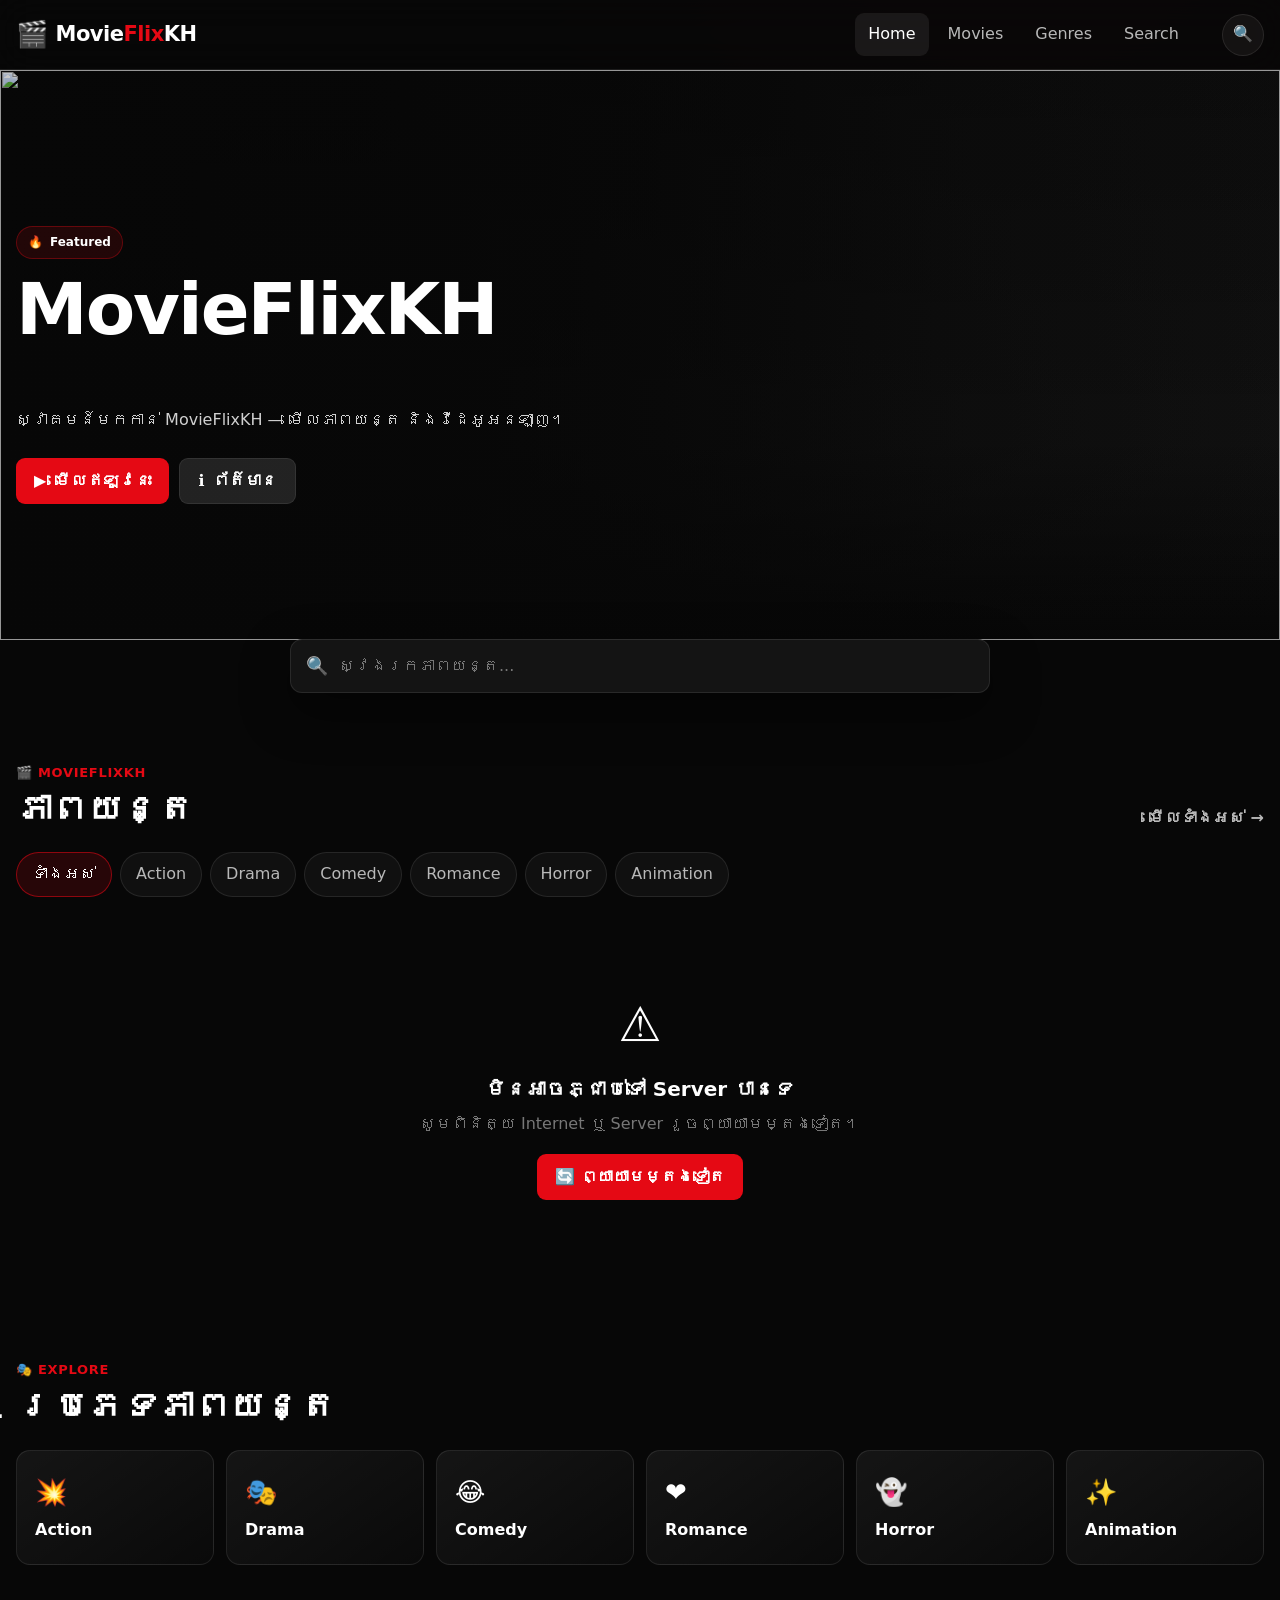
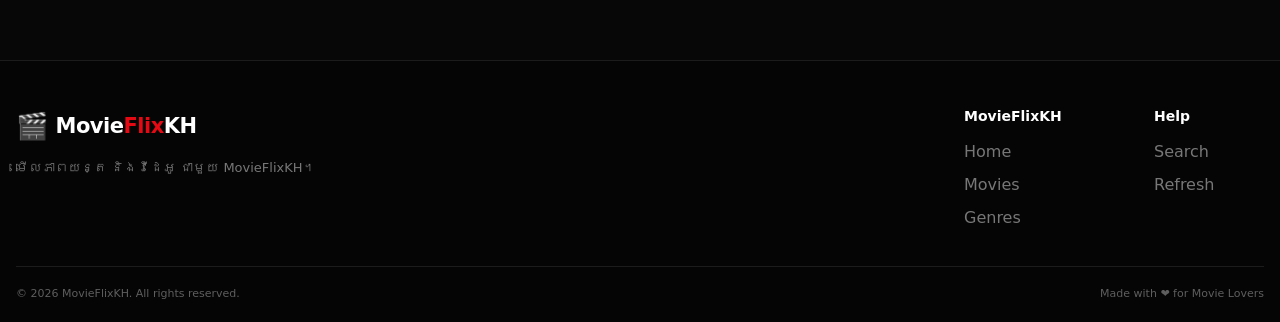
<file: index.html>
<!DOCTYPE html>
<html lang="km">
<head>
<meta charset="UTF-8">
<meta name="viewport" content="width=device-width, initial-scale=1.0, viewport-fit=cover">
<meta name="description" content="MovieFlixKH - មើលភាពយន្ត និងវីដេអូអនឡាញ">
<meta name="theme-color" content="#080808">
<title>MovieFlixKH - មើលភាពយន្ត</title>
<link rel="stylesheet" href="style.css">
<script src="app.js" defer></script>
</head>
<body>
<div id="app">

<header id="header" class="site-header">
<div class="header-inner">
<a href="#home" class="logo" aria-label="MovieFlixKH Home">
<span class="logo-icon">🎬</span><span class="logo-text">Movie<span>Flix</span>KH</span>
</a>
<nav id="mainNavigation" class="main-navigation" aria-label="Main Navigation">
<a href="#home" class="nav-link active" data-nav="home">Home</a>
<a href="#movies" class="nav-link" data-nav="movies">Movies</a>
<a href="#genres" class="nav-link" data-nav="genres">Genres</a>
<a href="#search" class="nav-link" data-nav="search">Search</a>
</nav>
<div class="header-actions">
<button id="headerSearchButton" class="icon-button" type="button" aria-label="ស្វែងរកភាពយន្ត">🔍</button>
<button id="menuToggle" class="icon-button menu-toggle" type="button" aria-label="បើកម៉ឺនុយ" aria-expanded="false" aria-controls="mainNavigation">☰</button>
</div>
</div>
</header>

<main id="mainContent">

<section id="home" class="hero-section" aria-label="Featured Movie">
<div id="hero" class="hero">
<div class="hero-backdrop"><img id="heroBackdrop" src="" alt="" class="hero-backdrop-image"><div class="hero-overlay"></div></div>
<div class="hero-content">
<div class="hero-badge"><span>🔥</span><span>Featured</span></div>
<h1 id="heroTitle" class="hero-title">MovieFlixKH</h1>
<div id="heroMeta" class="hero-meta"><span id="heroYear"></span><span id="heroGenre"></span><span id="heroQuality"></span><span id="heroRating"></span></div>
<p id="heroDescription" class="hero-description">ស្វាគមន៍មកកាន់ MovieFlixKH</p>
<div class="hero-actions">
<button id="heroWatchButton" class="primary-button" type="button" aria-label="មើលភាពយន្ត">▶️ <span>មើលឥឡូវនេះ</span></button>
<button id="heroInfoButton" class="secondary-button" type="button" aria-label="មើលព័ត៌មានភាពយន្ត">ℹ️ <span>ព័ត៌មាន</span></button>
</div>
</div>
</div>
</section>

<section id="search" class="search-section" aria-label="Movie Search">
<div class="section-container">
<div class="search-box">
<label for="searchInput" class="visually-hidden">ស្វែងរកភាពយន្ត</label>
<span class="search-icon" aria-hidden="true">🔍</span>
<input id="searchInput" type="search" placeholder="ស្វែងរកភាពយន្ត..." autocomplete="off" aria-label="ស្វែងរកភាពយន្ត">
<button id="clearSearchButton" class="clear-search-button" type="button" aria-label="លុបការស្វែងរក" hidden>✕</button>
</div>
</div>
</section>

<section id="movies" class="movies-section" aria-label="Movies">
<div class="section-container">
<div class="section-heading">
<div><span class="section-kicker">🎬 MovieFlixKH</span><h2 class="section-title">ភាពយន្ត</h2></div>
<button id="viewAllButton" class="text-button" type="button">មើលទាំងអស់ →</button>
</div>

<div id="categoryContainer" class="category-container" aria-label="Movie Categories">
<button class="category-button active" type="button" data-category="all">ទាំងអស់</button>
<button class="category-button" type="button" data-category="action">Action</button>
<button class="category-button" type="button" data-category="drama">Drama</button>
<button class="category-button" type="button" data-category="comedy">Comedy</button>
<button class="category-button" type="button" data-category="romance">Romance</button>
<button class="category-button" type="button" data-category="horror">Horror</button>
<button class="category-button" type="button" data-category="animation">Animation</button>
</div>

<div id="loading" class="loading-container" aria-live="polite">
<div class="movie-grid skeleton-grid">
<article class="movie-skeleton"><div class="skeleton-poster"></div><div class="skeleton-line"></div><div class="skeleton-line short"></div></article>
<article class="movie-skeleton"><div class="skeleton-poster"></div><div class="skeleton-line"></div><div class="skeleton-line short"></div></article>
<article class="movie-skeleton"><div class="skeleton-poster"></div><div class="skeleton-line"></div><div class="skeleton-line short"></div></article>
<article class="movie-skeleton"><div class="skeleton-poster"></div><div class="skeleton-line"></div><div class="skeleton-line short"></div></article>
<article class="movie-skeleton"><div class="skeleton-poster"></div><div class="skeleton-line"></div><div class="skeleton-line short"></div></article>
<article class="movie-skeleton"><div class="skeleton-poster"></div><div class="skeleton-line"></div><div class="skeleton-line short"></div></article>
</div>
</div>

<div id="error" class="state-container error-state" role="alert" hidden>
<div class="state-icon">⚠️</div><h3>មិនអាចភ្ជាប់ទៅ Server បានទេ</h3>
<p>សូមពិនិត្យ Internet ឬ Server រួចព្យាយាមម្តងទៀត។</p>
<button id="retryButton" class="primary-button" type="button">🔄 ព្យាយាមម្តងទៀត</button>
</div>

<div id="emptyState" class="state-container empty-state" hidden>
<div class="state-icon">🎬</div><h3>មិនទាន់មានភាពយន្តទេ</h3><p>សូមត្រឡប់មកពិនិត្យម្តងទៀត។</p>
</div>

<div id="movieGrid" class="movie-grid" aria-live="polite"></div>
</div>
</section>

<section id="genres" class="genres-section" aria-label="Movie Genres">
<div class="section-container">
<div class="section-heading"><div><span class="section-kicker">🎭 Explore</span><h2 class="section-title">ប្រភេទភាពយន្ត</h2></div></div>
<div id="genreGrid" class="genre-grid">
<button class="genre-card" type="button" data-genre="Action"><span class="genre-icon">💥</span><span class="genre-name">Action</span></button>
<button class="genre-card" type="button" data-genre="Drama"><span class="genre-icon">🎭</span><span class="genre-name">Drama</span></button>
<button class="genre-card" type="button" data-genre="Comedy"><span class="genre-icon">😂</span><span class="genre-name">Comedy</span></button>
<button class="genre-card" type="button" data-genre="Romance"><span class="genre-icon">❤️</span><span class="genre-name">Romance</span></button>
<button class="genre-card" type="button" data-genre="Horror"><span class="genre-icon">👻</span><span class="genre-name">Horror</span></button>
<button class="genre-card" type="button" data-genre="Animation"><span class="genre-icon">✨</span><span class="genre-name">Animation</span></button>
</div>
</div>
</section>
</main>

<div id="playerModal" class="modal" role="dialog" aria-modal="true" aria-labelledby="playerMovieTitle" hidden>
<div class="modal-backdrop"></div>
<div class="player-modal-content">
<div class="player-header">
<div class="player-title-container"><span class="player-live-indicator">●</span><h2 id="playerMovieTitle" class="player-title">Movie</h2></div>
<button id="closePlayerButton" class="modal-close-button" type="button" aria-label="បិទ Video Player">✕</button>
</div>
<div class="video-container">
<video id="videoPlayer" controls playsinline preload="metadata">
<p>Browser របស់អ្នកមិនអាចចាក់ Video បានទេ។</p>
</video>
<div id="videoLoading" class="video-loading" hidden><div class="spinner"></div><span>កំពុងផ្ទុកវីដេអូ...</span></div>
</div>
<div id="movieDetails" class="movie-details">
<div class="movie-details-header">
<div><h3 id="detailsTitle" class="details-title">Movie</h3><div id="detailsMeta" class="details-meta"></div></div>
<div id="detailsRating" class="details-rating">⭐ —</div>
</div>
<p id="detailsDescription" class="details-description">—</p>
<div id="detailsInfoGrid" class="details-info-grid">
<div class="detail-item"><span class="detail-label">ឆ្នាំ</span><span id="detailsYear" class="detail-value">—</span></div>
<div class="detail-item"><span class="detail-label">ប្រទេស</span><span id="detailsCountry" class="detail-value">—</span></div>
<div class="detail-item"><span class="detail-label">Genre</span><span id="detailsGenre" class="detail-value">—</span></div>
<div class="detail-item"><span class="detail-label">រយៈពេល</span><span id="detailsDuration" class="detail-value">—</span></div>
<div class="detail-item"><span class="detail-label">Quality</span><span id="detailsQuality" class="detail-value">—</span></div>
<div class="detail-item"><span class="detail-label">Language</span><span id="detailsLanguage" class="detail-value">—</span></div>
<div class="detail-item"><span class="detail-label">Subtitle</span><span id="detailsSubtitle" class="detail-value">—</span></div>
</div>
<div class="player-actions">
<button id="downloadButton" class="download-button" type="button" aria-label="ទាញយកភាពយន្ត">📥 <span>Download</span></button>
<button id="shareButton" class="secondary-button" type="button" aria-label="ចែករំលែកភាពយន្ត">🔗 <span>Share</span></button>
</div>
</div>
</div>
</div>

<div id="infoModal" class="modal info-modal" role="dialog" aria-modal="true" aria-labelledby="infoModalTitle" hidden>
<div class="modal-backdrop"></div>
<div class="info-modal-content">
<div class="info-modal-header"><h2 id="infoModalTitle" class="info-modal-title">Movie Information</h2>
<button id="closeInfoButton" class="modal-close-button" type="button" aria-label="បិទព័ត៌មាន">✕</button></div>
<div id="infoModalBody" class="info-modal-body"></div>
</div>
</div>

<div id="toast" class="toast" role="status" aria-live="polite" aria-atomic="true" hidden>
<span id="toastIcon" class="toast-icon">✓</span><span id="toastMessage" class="toast-message">Done</span>
</div>

<footer id="footer" class="site-footer">
<div class="footer-container">
<div class="footer-brand">
<a href="#home" class="logo footer-logo" aria-label="MovieFlixKH Home"><span class="logo-icon">🎬</span><span class="logo-text">Movie<span>Flix</span>KH</span></a>
<p>មើលភាពយន្ត និងវីដេអូ ជាមួយ MovieFlixKH។</p>
</div>
<div class="footer-links">
<div class="footer-column"><h3>MovieFlixKH</h3><a href="#home">Home</a><a href="#movies">Movies</a><a href="#genres">Genres</a></div>
<div class="footer-column"><h3>Help</h3><a href="#search">Search</a><button id="footerRetryButton" type="button" class="footer-button">Refresh</button></div>
</div>
</div>
<div class="footer-bottom">
<p>© <span id="currentYear"></span> MovieFlixKH. All rights reserved.</p><p>Made with ❤️ for Movie Lovers</p>
</div>
</footer>

</div>
</body>
</html>
</file>
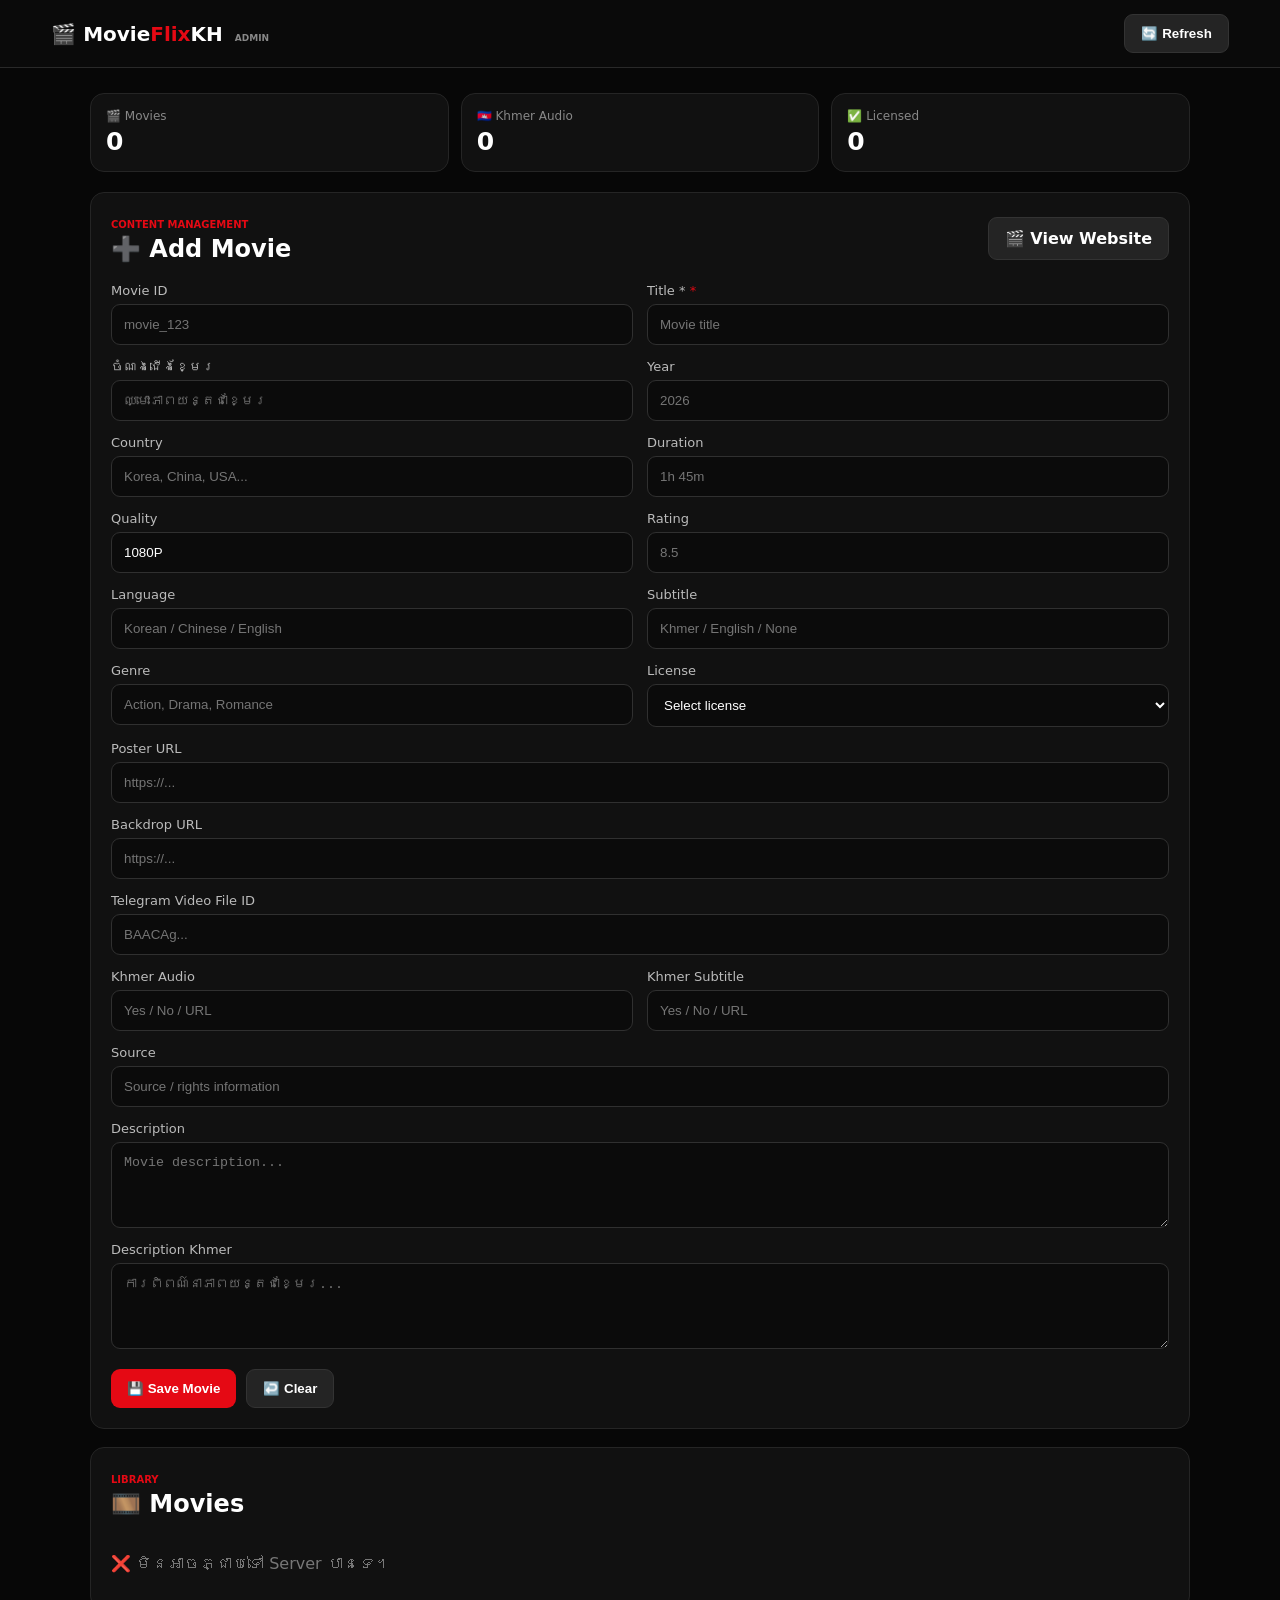
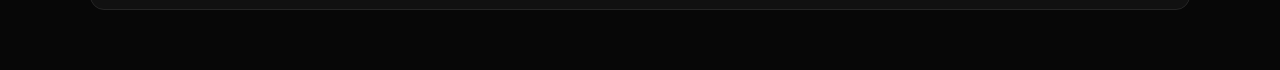
<file: admin/index.html>
<!doctype html>
<html lang="km">
<head>
<meta charset="utf-8">
<meta name="viewport" content="width=device-width,initial-scale=1">
<meta name="theme-color" content="#090909">
<title>MovieFlixKH Admin</title>
<link rel="stylesheet" href="admin.css">
<script src="admin.js" defer></script>
</head>
<body>
<header class="adminHeader">
  <a href="../" class="logo" aria-label="MovieFlixKH">🎬 Movie<span>Flix</span>KH <small>ADMIN</small></a>
  <button id="refreshButton" class="secondary" type="button">🔄 Refresh</button>
</header>

<main class="container">
  <section class="stats">
    <div><span>🎬 Movies</span><strong id="movieCount">0</strong></div>
    <div><span>🇰🇭 Khmer Audio</span><strong id="khmerCount">0</strong></div>
    <div><span>✅ Licensed</span><strong id="licensedCount">0</strong></div>
  </section>

  <div id="adminMessage" class="message" hidden></div>

  <section class="panel">
    <div class="panelHead">
      <div><small>CONTENT MANAGEMENT</small><h1>➕ Add Movie</h1></div>
      <a href="../" class="secondary">🎬 View Website</a>
    </div>

    <form id="movieForm" autocomplete="off">
      <div class="formGrid">
        <div class="field"><label for="movieId">Movie ID</label><input id="movieId" placeholder="movie_123"></div>
        <div class="field required"><label for="title">Title *</label><input id="title" required placeholder="Movie title"></div>
        <div class="field"><label for="titleKh">ចំណងជើងខ្មែរ</label><input id="titleKh" placeholder="ឈ្មោះភាពយន្តជាខ្មែរ"></div>
        <div class="field"><label for="year">Year</label><input id="year" inputmode="numeric" placeholder="2026"></div>
        <div class="field"><label for="country">Country</label><input id="country" placeholder="Korea, China, USA..."></div>
        <div class="field"><label for="duration">Duration</label><input id="duration" placeholder="1h 45m"></div>
        <div class="field"><label for="quality">Quality</label><input id="quality" value="1080P" placeholder="1080P"></div>
        <div class="field"><label for="rating">Rating</label><input id="rating" type="number" min="0" max="10" step="0.1" placeholder="8.5"></div>
        <div class="field"><label for="language">Language</label><input id="language" placeholder="Korean / Chinese / English"></div>
        <div class="field"><label for="subtitle">Subtitle</label><input id="subtitle" placeholder="Khmer / English / None"></div>
        <div class="field"><label for="genre">Genre</label><input id="genre" placeholder="Action, Drama, Romance"></div>
        <div class="field"><label for="license">License</label>
          <select id="license">
            <option value="">Select license</option>
            <option value="owned">Owned</option>
            <option value="licensed">Licensed</option>
            <option value="public-domain">Public Domain</option>
            <option value="creative-commons">Creative Commons</option>
          </select>
        </div>
        <div class="field full"><label for="poster">Poster URL</label><input id="poster" type="url" placeholder="https://..."></div>
        <div class="field full"><label for="backdrop">Backdrop URL</label><input id="backdrop" type="url" placeholder="https://..."></div>
        <div class="field full"><label for="videoFileId">Telegram Video File ID</label><input id="videoFileId" placeholder="BAACAg..."></div>
        <div class="field"><label for="khmerAudio">Khmer Audio</label><input id="khmerAudio" placeholder="Yes / No / URL"></div>
        <div class="field"><label for="khmerSubtitle">Khmer Subtitle</label><input id="khmerSubtitle" placeholder="Yes / No / URL"></div>
        <div class="field full"><label for="source">Source</label><input id="source" placeholder="Source / rights information"></div>
        <div class="field full"><label for="description">Description</label><textarea id="description" rows="4" placeholder="Movie description..."></textarea></div>
        <div class="field full"><label for="descriptionKh">Description Khmer</label><textarea id="descriptionKh" rows="4" placeholder="ការពិពណ៌នាភាពយន្តជាខ្មែរ..."></textarea></div>
      </div>

      <div class="formActions">
        <button id="saveButton" class="primary" type="submit">💾 Save Movie</button>
        <button id="resetButton" class="secondary" type="reset">↩️ Clear</button>
      </div>
    </form>
  </section>

  <section class="panel">
    <div class="panelHead"><div><small>LIBRARY</small><h2>🎞️ Movies</h2></div></div>
    <div id="movieList" class="movieList"><p class="muted">កំពុងផ្ទុក...</p></div>
  </section>
</main>
</body>
</html>
</file>
<file: style.css>
/* =========================================================
   MovieFlixKH - Premium Streaming UI
   ========================================================= */

:root {
    --bg: #070707;
    --bg-soft: #101010;
    --surface: #151515;
    --surface-2: #1d1d1d;
    --surface-3: #252525;
    --text: #ffffff;
    --text-soft: #b8b8b8;
    --text-muted: #777777;
    --accent: #e50914;
    --accent-dark: #b20710;
    --border: rgba(255,255,255,.09);
    --shadow: 0 18px 50px rgba(0,0,0,.45);
    --radius: 14px;
    --header-height: 70px;
    --container: 1400px;
    --transition: 180ms ease;
}

* {
    box-sizing: border-box;
    margin: 0;
    padding: 0;
}

html {
    scroll-behavior: smooth;
    background: var(--bg);
}

body {
    min-height: 100vh;
    background:
        radial-gradient(circle at 80% -10%, rgba(229,9,20,.13), transparent 32rem),
        var(--bg);
    color: var(--text);
    font-family:
        system-ui,
        -apple-system,
        BlinkMacSystemFont,
        "Noto Sans Khmer",
        "Noto Sans",
        Arial,
        sans-serif;
    line-height: 1.55;
    overflow-x: hidden;
}

body.modal-open {
    overflow: hidden;
}

button,
input {
    font: inherit;
}

button,
a {
    -webkit-tap-highlight-color: transparent;
}

button {
    cursor: pointer;
}

a {
    color: inherit;
    text-decoration: none;
}

img,
video {
    display: block;
    max-width: 100%;
}

[hidden] {
    display: none !important;
}

.visually-hidden {
    position: absolute !important;
    width: 1px !important;
    height: 1px !important;
    padding: 0 !important;
    margin: -1px !important;
    overflow: hidden !important;
    clip: rect(0,0,0,0) !important;
    white-space: nowrap !important;
    border: 0 !important;
}

/* =========================================================
   HEADER
   ========================================================= */

.site-header {
    position: sticky;
    top: 0;
    z-index: 1000;
    height: var(--header-height);
    background: rgba(7,7,7,.86);
    border-bottom: 1px solid var(--border);
    backdrop-filter: blur(18px);
    -webkit-backdrop-filter: blur(18px);
}

.header-inner {
    width: min(100% - 32px, var(--container));
    height: 100%;
    margin: 0 auto;
    display: flex;
    align-items: center;
    gap: 30px;
}

.logo {
    display: inline-flex;
    align-items: center;
    gap: 8px;
    flex-shrink: 0;
    font-weight: 900;
    letter-spacing: -.5px;
}

.logo-icon {
    font-size: 26px;
}

.logo-text {
    font-size: 21px;
}

.logo-text span {
    color: var(--accent);
}

.main-navigation {
    display: flex;
    align-items: center;
    gap: 6px;
    margin-left: auto;
}

.nav-link {
    padding: 9px 13px;
    color: var(--text-soft);
    border-radius: 9px;
    transition: background var(--transition), color var(--transition);
}

.nav-link:hover,
.nav-link.active {
    color: #fff;
    background: rgba(255,255,255,.07);
}

.nav-link.active {
    color: #fff;
}

.header-actions {
    display: flex;
    align-items: center;
    gap: 7px;
}

.icon-button,
.modal-close-button {
    width: 42px;
    height: 42px;
    display: inline-grid;
    place-items: center;
    border: 1px solid var(--border);
    border-radius: 50%;
    background: rgba(255,255,255,.05);
    color: #fff;
    transition: transform var(--transition), background var(--transition);
}

.icon-button:hover,
.modal-close-button:hover {
    background: rgba(255,255,255,.12);
    transform: translateY(-1px);
}

.menu-toggle {
    display: none;
}

/* =========================================================
   COMMON
   ========================================================= */

.section-container {
    width: min(100% - 32px, var(--container));
    margin: 0 auto;
}

.section-heading {
    display: flex;
    justify-content: space-between;
    align-items: end;
    gap: 20px;
    margin-bottom: 22px;
}

.section-kicker {
    display: block;
    margin-bottom: 4px;
    color: var(--accent);
    font-size: 13px;
    font-weight: 800;
    text-transform: uppercase;
    letter-spacing: .7px;
}

.section-title {
    font-size: clamp(25px, 4vw, 36px);
    line-height: 1.2;
    letter-spacing: -.6px;
}

.text-button {
    border: 0;
    background: transparent;
    color: var(--text-soft);
    font-weight: 700;
    transition: color var(--transition);
}

.text-button:hover {
    color: #fff;
}

/* =========================================================
   BUTTONS
   ========================================================= */

.primary-button,
.secondary-button,
.download-button {
    min-height: 46px;
    display: inline-flex;
    align-items: center;
    justify-content: center;
    gap: 9px;
    padding: 0 18px;
    border: 0;
    border-radius: 9px;
    font-weight: 800;
    transition:
        transform var(--transition),
        background var(--transition),
        opacity var(--transition);
}

.primary-button {
    background: var(--accent);
    color: #fff;
}

.primary-button:hover {
    background: var(--accent-dark);
    transform: translateY(-1px);
}

.secondary-button {
    background: rgba(255,255,255,.11);
    color: #fff;
    border: 1px solid rgba(255,255,255,.08);
}

.secondary-button:hover {
    background: rgba(255,255,255,.18);
    transform: translateY(-1px);
}

.download-button {
    background: #fff;
    color: #111;
}

.download-button:hover {
    background: #e9e9e9;
    transform: translateY(-1px);
}

/* =========================================================
   HERO
   ========================================================= */

.hero-section {
    position: relative;
}

.hero {
    position: relative;
    min-height: 570px;
    overflow: hidden;
    isolation: isolate;
}

.hero-backdrop,
.hero-overlay {
    position: absolute;
    inset: 0;
}

.hero-backdrop {
    z-index: -2;
    background:
        linear-gradient(90deg, #070707 0%, rgba(7,7,7,.78) 38%, rgba(7,7,7,.15) 75%),
        #121212;
}

.hero-backdrop-image {
    width: 100%;
    height: 100%;
    object-fit: cover;
    opacity: .78;
}

.hero-overlay {
    z-index: -1;
    background:
        linear-gradient(90deg, rgba(7,7,7,.96) 0%, rgba(7,7,7,.66) 48%, rgba(7,7,7,.05) 100%),
        linear-gradient(0deg, #070707 0%, transparent 35%, rgba(0,0,0,.25) 100%);
}

.hero-content {
    width: min(100% - 32px, var(--container));
    min-height: 570px;
    margin: 0 auto;
    padding: 90px 0 90px;
    display: flex;
    flex-direction: column;
    justify-content: center;
}

.hero-badge {
    width: fit-content;
    display: inline-flex;
    align-items: center;
    gap: 7px;
    margin-bottom: 15px;
    padding: 6px 11px;
    border: 1px solid rgba(229,9,20,.35);
    border-radius: 999px;
    background: rgba(229,9,20,.12);
    color: #fff;
    font-size: 12px;
    font-weight: 800;
}

.hero-title {
    max-width: 760px;
    font-size: clamp(38px, 7vw, 72px);
    line-height: .98;
    letter-spacing: -2px;
}

.hero-meta {
    min-height: 28px;
    display: flex;
    flex-wrap: wrap;
    gap: 8px 13px;
    margin: 20px 0 8px;
    color: #ddd;
    font-weight: 700;
}

.hero-meta span:not(:empty)::after {
    content: "•";
    margin-left: 13px;
    color: var(--accent);
}

.hero-meta span:last-child::after {
    display: none;
}

.hero-description {
    max-width: 650px;
    margin-top: 8px;
    color: #d0d0d0;
    font-size: 16px;
}

.hero-actions {
    display: flex;
    flex-wrap: wrap;
    gap: 10px;
    margin-top: 25px;
}

/* =========================================================
   SEARCH
   ========================================================= */

.search-section {
    position: relative;
    z-index: 2;
    margin-top: -1px;
    padding: 0 0 35px;
}

.search-box {
    max-width: 700px;
    min-height: 54px;
    margin: 0 auto;
    display: flex;
    align-items: center;
    gap: 11px;
    padding: 0 15px;
    border: 1px solid var(--border);
    border-radius: 12px;
    background: rgba(21,21,21,.96);
    box-shadow: var(--shadow);
}

.search-icon {
    color: var(--text-muted);
    font-size: 18px;
}

.search-box input {
    width: 100%;
    min-width: 0;
    border: 0;
    outline: 0;
    background: transparent;
    color: #fff;
}

.search-box input::placeholder {
    color: #777;
}

.clear-search-button {
    width: 32px;
    height: 32px;
    border: 0;
    border-radius: 50%;
    background: rgba(255,255,255,.08);
    color: #fff;
}

/* =========================================================
   MOVIES / CATEGORIES
   ========================================================= */

.movies-section,
.genres-section {
    padding: 35px 0 65px;
}

.category-container {
    display: flex;
    gap: 8px;
    overflow-x: auto;
    padding-bottom: 6px;
    margin-bottom: 24px;
    scrollbar-width: none;
}

.category-container::-webkit-scrollbar {
    display: none;
}

.category-button {
    flex: 0 0 auto;
    padding: 9px 15px;
    border: 1px solid var(--border);
    border-radius: 999px;
    background: rgba(255,255,255,.04);
    color: var(--text-soft);
    transition: background var(--transition), color var(--transition), border var(--transition);
}

.category-button:hover,
.category-button.active {
    border-color: rgba(229,9,20,.55);
    background: rgba(229,9,20,.15);
    color: #fff;
}

/* =========================================================
   MOVIE GRID
   ========================================================= */

.movie-grid {
    display: grid;
    grid-template-columns: repeat(2, minmax(0, 1fr));
    gap: 15px;
}

.movie-card {
    position: relative;
    min-width: 0;
    overflow: hidden;
    border: 1px solid var(--border);
    border-radius: var(--radius);
    background: var(--surface);
    box-shadow: 0 8px 25px rgba(0,0,0,.22);
    transition:
        transform 220ms ease,
        border-color 220ms ease,
        box-shadow 220ms ease;
}

.movie-card:hover {
    transform: translateY(-5px);
    border-color: rgba(229,9,20,.42);
    box-shadow: 0 18px 35px rgba(0,0,0,.38);
}

.movie-card:active {
    transform: scale(.985);
}

.movie-poster {
    position: relative;
    aspect-ratio: 2 / 3;
    overflow: hidden;
    background: #1b1b1b;
}

.movie-poster img {
    width: 100%;
    height: 100%;
    object-fit: cover;
    transition: transform 350ms ease;
}

.movie-card:hover .movie-poster img {
    transform: scale(1.045);
}

.poster-placeholder {
    width: 100%;
    height: 100%;
    display: grid;
    place-items: center;
    background:
        radial-gradient(circle at 50% 30%, rgba(229,9,20,.25), transparent 35%),
        #171717;
    color: #777;
    font-size: 40px;
}

.movie-quality {
    position: absolute;
    top: 9px;
    left: 9px;
    padding: 4px 7px;
    border-radius: 5px;
    background: rgba(0,0,0,.78);
    color: #fff;
    font-size: 10px;
    font-weight: 900;
}

.movie-rating {
    position: absolute;
    right: 9px;
    top: 9px;
    padding: 4px 7px;
    border-radius: 5px;
    background: rgba(0,0,0,.78);
    color: #ffd15c;
    font-size: 11px;
    font-weight: 900;
}

.movie-card-body {
    padding: 12px;
}

.movie-title {
    display: -webkit-box;
    overflow: hidden;
    min-height: 24px;
    -webkit-box-orient: vertical;
    -webkit-line-clamp: 1;
    font-size: 15px;
    font-weight: 850;
}

.movie-meta {
    display: flex;
    flex-wrap: wrap;
    gap: 5px 8px;
    margin-top: 5px;
    color: var(--text-muted);
    font-size: 11px;
}

.movie-genre {
    margin-top: 6px;
    color: #aaa;
    font-size: 11px;
}

.movie-card-action {
    width: 100%;
    margin-top: 11px;
    min-height: 38px;
    border: 0;
    border-radius: 8px;
    background: rgba(229,9,20,.12);
    color: #fff;
    font-weight: 800;
    transition: background var(--transition);
}

.movie-card-action:hover {
    background: var(--accent);
}

/* =========================================================
   SKELETON
   ========================================================= */

.movie-skeleton {
    overflow: hidden;
    border-radius: var(--radius);
    background: var(--surface);
    border: 1px solid var(--border);
}

.skeleton-poster {
    aspect-ratio: 2 / 3;
    background: linear-gradient(90deg, #151515, #222, #151515);
    background-size: 200% 100%;
    animation: skeleton 1.35s infinite;
}

.skeleton-line {
    height: 12px;
    margin: 13px 12px 0;
    border-radius: 5px;
    background: #252525;
    animation: skeleton 1.35s infinite;
}

.skeleton-line.short {
    width: 55%;
    margin-bottom: 15px;
}

@keyframes skeleton {
    0% { background-position: 200% 0; }
    100% { background-position: -200% 0; }
}

/* =========================================================
   STATES
   ========================================================= */

.state-container {
    padding: 60px 20px;
    text-align: center;
}

.state-icon {
    margin-bottom: 12px;
    font-size: 48px;
}

.state-container h3 {
    font-size: 20px;
}

.state-container p {
    max-width: 500px;
    margin: 7px auto 18px;
    color: var(--text-muted);
}

/* =========================================================
   GENRES
   ========================================================= */

.genre-grid {
    display: grid;
    grid-template-columns: repeat(2, 1fr);
    gap: 12px;
}

.genre-card {
    min-height: 115px;
    display: flex;
    flex-direction: column;
    align-items: flex-start;
    justify-content: center;
    gap: 6px;
    padding: 18px;
    border: 1px solid var(--border);
    border-radius: var(--radius);
    background:
        linear-gradient(145deg, rgba(255,255,255,.06), rgba(255,255,255,.015));
    color: #fff;
    text-align: left;
    transition:
        transform var(--transition),
        border-color var(--transition),
        background var(--transition);
}

.genre-card:hover {
    transform: translateY(-3px);
    border-color: rgba(229,9,20,.45);
    background:
        linear-gradient(145deg, rgba(229,9,20,.17), rgba(255,255,255,.025));
}

.genre-icon {
    font-size: 26px;
}

.genre-name {
    font-weight: 850;
}

/* =========================================================
   MODAL
   ========================================================= */

.modal {
    position: fixed;
    inset: 0;
    z-index: 3000;
    display: grid;
    place-items: center;
    padding: 16px;
}

.modal-backdrop {
    position: absolute;
    inset: 0;
    background: rgba(0,0,0,.86);
    backdrop-filter: blur(9px);
    -webkit-backdrop-filter: blur(9px);
}

.player-modal-content,
.info-modal-content {
    position: relative;
    z-index: 1;
    width: min(100%, 1050px);
    max-height: calc(100vh - 30px);
    overflow: auto;
    border: 1px solid var(--border);
    border-radius: 16px;
    background: #0c0c0c;
    box-shadow: 0 30px 100px rgba(0,0,0,.7);
}

.player-header,
.info-modal-header {
    min-height: 60px;
    display: flex;
    align-items: center;
    justify-content: space-between;
    gap: 15px;
    padding: 9px 14px 9px 18px;
    border-bottom: 1px solid var(--border);
}

.player-title-container {
    min-width: 0;
    display: flex;
    align-items: center;
    gap: 9px;
}

.player-live-indicator {
    color: var(--accent);
    font-size: 10px;
}

.player-title,
.info-modal-title {
    overflow: hidden;
    text-overflow: ellipsis;
    white-space: nowrap;
    font-size: 18px;
}

.video-container {
    position: relative;
    background: #000;
}

#videoPlayer {
    width: 100%;
    max-height: 70vh;
    min-height: 220px;
    background: #000;
    object-fit: contain;
}

.video-loading {
    position: absolute;
    inset: 0;
    display: grid;
    place-items: center;
    align-content: center;
    gap: 10px;
    background: rgba(0,0,0,.58);
}

.spinner {
    width: 35px;
    height: 35px;
    border: 3px solid rgba(255,255,255,.2);
    border-top-color: #fff;
    border-radius: 50%;
    animation: spin .8s linear infinite;
}

@keyframes spin {
    to { transform: rotate(360deg); }
}

/* =========================================================
   MOVIE DETAILS
   ========================================================= */

.movie-details {
    padding: 20px;
}

.movie-details-header {
    display: flex;
    align-items: flex-start;
    justify-content: space-between;
    gap: 15px;
}

.details-title {
    font-size: 24px;
}

.details-meta {
    display: flex;
    flex-wrap: wrap;
    gap: 6px 10px;
    margin-top: 5px;
    color: var(--text-muted);
    font-size: 12px;
}

.details-rating {
    flex-shrink: 0;
    color: #ffd15c;
    font-weight: 900;
}

.details-description {
    margin-top: 14px;
    color: #bcbcbc;
}

.details-info-grid {
    display: grid;
    grid-template-columns: repeat(2, 1fr);
    gap: 10px;
    margin-top: 17px;
}

.detail-item {
    padding: 10px 12px;
    border: 1px solid var(--border);
    border-radius: 9px;
    background: rgba(255,255,255,.025);
}

.detail-label {
    display: block;
    color: var(--text-muted);
    font-size: 11px;
}

.detail-value {
    display: block;
    margin-top: 2px;
    color: #eee;
    font-size: 13px;
    font-weight: 700;
}

.player-actions {
    display: flex;
    flex-wrap: wrap;
    gap: 10px;
    margin-top: 18px;
}

/* =========================================================
   INFO MODAL
   ========================================================= */

.info-modal-content {
    width: min(100%, 700px);
}

.info-modal-body {
    padding: 22px;
    color: #ccc;
}

/* =========================================================
   TOAST
   ========================================================= */

.toast {
    position: fixed;
    left: 50%;
    bottom: 22px;
    z-index: 5000;
    max-width: calc(100% - 30px);
    display: flex;
    align-items: center;
    gap: 9px;
    padding: 12px 16px;
    border: 1px solid var(--border);
    border-radius: 999px;
    background: rgba(20,20,20,.95);
    box-shadow: var(--shadow);
    transform: translateX(-50%);
}

.toast-icon {
    color: #61d78b;
    font-weight: 900;
}

.toast-message {
    font-size: 13px;
}

/* =========================================================
   FOOTER
   ========================================================= */

.site-footer {
    margin-top: 30px;
    padding: 45px 0 20px;
    border-top: 1px solid var(--border);
    background: #050505;
}

.footer-container {
    width: min(100% - 32px, var(--container));
    margin: 0 auto;
    display: flex;
    justify-content: space-between;
    gap: 50px;
}

.footer-brand {
    max-width: 400px;
}

.footer-brand p {
    margin-top: 12px;
    color: var(--text-muted);
    font-size: 13px;
}

.footer-links {
    display: flex;
    gap: 80px;
}

.footer-column {
    min-width: 110px;
    display: flex;
    flex-direction: column;
    gap: 8px;
}

.footer-column h3 {
    margin-bottom: 5px;
    font-size: 14px;
}

.footer-column a,
.footer-button {
    width: fit-content;
    border: 0;
    background: transparent;
    color: var(--text-muted);
    text-align: left;
    transition: color var(--transition);
}

.footer-column a:hover,
.footer-button:hover {
    color: #fff;
}

.footer-bottom {
    width: min(100% - 32px, var(--container));
    margin: 35px auto 0;
    padding-top: 18px;
    display: flex;
    justify-content: space-between;
    gap: 15px;
    border-top: 1px solid var(--border);
    color: #5e5e5e;
    font-size: 11px;
}

/* =========================================================
   RESPONSIVE
   ========================================================= */

@media (min-width: 600px) {
    .movie-grid {
        grid-template-columns: repeat(3, minmax(0, 1fr));
        gap: 17px;
    }

    .genre-grid {
        grid-template-columns: repeat(3, 1fr);
    }

    .details-info-grid {
        grid-template-columns: repeat(3, 1fr);
    }
}

@media (min-width: 900px) {
    .movie-grid {
        grid-template-columns: repeat(4, minmax(0, 1fr));
        gap: 20px;
    }

    .genre-grid {
        grid-template-columns: repeat(6, 1fr);
    }

    .hero-content {
        padding-top: 110px;
    }
}

@media (min-width: 1200px) {
    .movie-grid {
        grid-template-columns: repeat(5, minmax(0, 1fr));
    }
}

@media (min-width: 1450px) {
    .movie-grid {
        grid-template-columns: repeat(6, minmax(0, 1fr));
    }
}

/* =========================================================
   MOBILE NAVIGATION
   ========================================================= */

@media (max-width: 760px) {
    .header-inner {
        width: min(100% - 22px, var(--container));
    }

    .main-navigation {
        position: absolute;
        top: calc(100% + 8px);
        left: 11px;
        right: 11px;
        display: none;
        flex-direction: column;
        align-items: stretch;
        gap: 4px;
        padding: 10px;
        border: 1px solid var(--border);
        border-radius: 13px;
        background: rgba(15,15,15,.98);
        box-shadow: var(--shadow);
    }

    .main-navigation.open {
        display: flex;
    }

    .nav-link {
        padding: 12px 13px;
    }

    .menu-toggle {
        display: inline-grid;
    }

    .hero {
        min-height: 510px;
    }

    .hero-content {
        min-height: 510px;
        padding: 70px 0 55px;
    }

    .hero-backdrop {
        background: #080808;
    }

    .hero-backdrop-image {
        opacity: .46;
    }

    .hero-overlay {
        background:
            linear-gradient(0deg, #070707 0%, rgba(7,7,7,.45) 55%, rgba(7,7,7,.5) 100%);
    }

    .hero-title {
        letter-spacing: -1px;
    }

    .hero-description {
        font-size: 14px;
        display: -webkit-box;
        overflow: hidden;
        -webkit-box-orient: vertical;
        -webkit-line-clamp: 3;
    }

    .hero-actions {
        margin-top: 19px;
    }

    .primary-button,
    .secondary-button,
    .download-button {
        min-height: 44px;
    }

    .footer-container,
    .footer-bottom {
        flex-direction: column;
    }

    .footer-links {
        gap: 45px;
    }

    .footer-bottom {
        align-items: flex-start;
    }
}

@media (max-width: 430px) {
    .logo-text {
        font-size: 18px;
    }

    .logo-icon {
        font-size: 22px;
    }

    .header-inner {
        gap: 12px;
    }

    .main-navigation {
        margin-left: 0;
    }

    .hero-title {
        font-size: 38px;
    }

    .hero-meta {
        font-size: 12px;
    }

    .hero-description {
        font-size: 13px;
    }

    .movie-grid {
        gap: 10px;
    }

    .movie-card-body {
        padding: 9px;
    }

    .movie-title {
        font-size: 13px;
    }

    .movie-meta,
    .movie-genre {
        font-size: 10px;
    }

    .movie-card-action {
        min-height: 35px;
        font-size: 11px;
    }

    .movie-quality,
    .movie-rating {
        top: 6px;
        padding: 3px 5px;
        font-size: 9px;
    }

    .movie-quality {
        left: 6px;
    }

    .movie-rating {
        right: 6px;
    }

    .movie-details {
        padding: 15px;
    }

    .details-title {
        font-size: 20px;
    }

    .player-actions > * {
        flex: 1 1 140px;
    }
}

/* =========================================================
   REDUCED MOTION
   ========================================================= */

@media (prefers-reduced-motion: reduce) {
    html {
        scroll-behavior: auto;
    }

    *,
    *::before,
    *::after {
        animation-duration: .01ms !important;
        animation-iteration-count: 1 !important;
        transition-duration: .01ms !important;
    }
}
</file>
<file: admin/admin.css>
*{box-sizing:border-box}body{margin:0;background:#070707;color:#fff;font-family:system-ui,-apple-system,"Noto Sans Khmer",Arial,sans-serif}.adminHeader{height:68px;position:sticky;top:0;z-index:10;background:#0b0b0bf2;border-bottom:1px solid #292929;display:flex;align-items:center;justify-content:space-between;padding:0 max(16px,4%);backdrop-filter:blur(12px)}.logo{font-size:20px;font-weight:900;text-decoration:none;color:#fff}.logo span{color:#e50914}.logo small{color:#888;font-size:9px;margin-left:5px}.container{width:min(94%,1100px);margin:auto;padding:25px 0 60px}.stats{display:grid;grid-template-columns:repeat(3,1fr);gap:12px;margin-bottom:20px}.stats div,.panel{background:#111;border:1px solid #252525;border-radius:14px}.stats div{padding:15px}.stats span{display:block;color:#888;font-size:12px}.stats strong{display:block;font-size:25px;margin-top:4px}.panel{padding:20px;margin-top:18px}.panelHead{display:flex;align-items:center;justify-content:space-between;gap:15px;margin-bottom:20px}.panelHead small{color:#e50914;font-size:10px;font-weight:900}.panelHead h1,.panelHead h2{margin:3px 0 0}.formGrid{display:grid;grid-template-columns:repeat(2,1fr);gap:14px}.field{display:flex;flex-direction:column;gap:6px}.field.full{grid-column:1/-1}.field label{font-size:13px;color:#bbb}.field.required label:after{content:" *";color:#e50914}.field input,.field textarea,.field select{width:100%;border:1px solid #303030;border-radius:9px;background:#0b0b0b;color:#fff;padding:12px;outline:none}.field textarea{resize:vertical}.field input:focus,.field textarea:focus,.field select:focus{border-color:#e50914}.primary,.secondary{border:0;border-radius:9px;padding:11px 16px;font-weight:800;text-decoration:none;display:inline-flex;align-items:center;justify-content:center}.primary{background:#e50914;color:#fff}.secondary{background:#242424;color:#fff;border:1px solid #333}.formActions{display:flex;gap:10px;margin-top:20px}.message{padding:12px 15px;border-radius:9px;margin:15px 0;background:#182918;border:1px solid #315d31;color:#c8ffc8}.message.error{background:#281313;border-color:#6a2929;color:#ffc8c8}.movieList{display:grid;gap:10px}.movie-row{display:flex;justify-content:space-between;align-items:center;gap:12px;padding:13px;background:#0b0b0b;border:1px solid #242424;border-radius:10px}.movie-row strong,.movie-row small{display:block}.movie-row small{color:#777;margin-top:3px}.muted{color:#777}@media(max-width:650px){.stats{grid-template-columns:1fr}.formGrid{grid-template-columns:1fr}.field.full{grid-column:auto}.panelHead{align-items:flex-start;flex-direction:column}.formActions{flex-direction:column}.formActions button{width:100%}}
</file>
